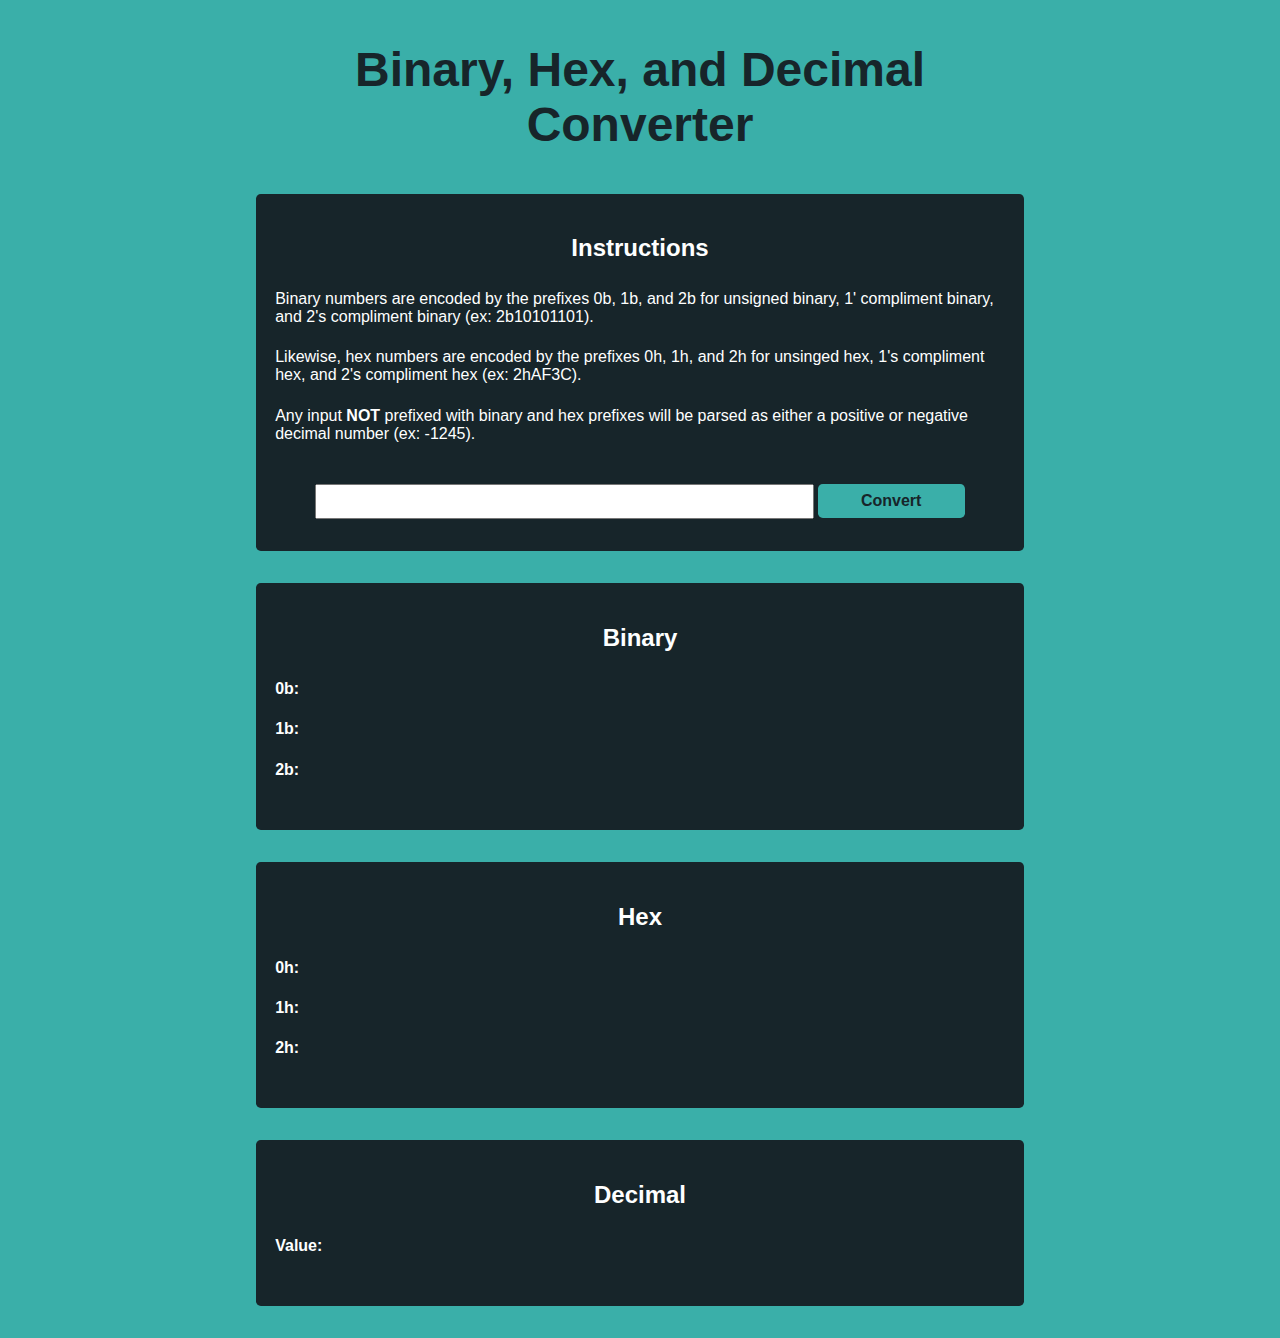
<file: index.html>
<!DOCTYPE html>
<html lang="en">
<head>
   <title>Binary, Hex, and Decimal Converter</title>
   <meta name="viewport" content="width=device-width, initial-scale=1.0">
   <meta charset="UTF-8">
   <link rel="stylesheet" type="text/css" href="theme.css">
</head>
<body>
    <h1>Binary, Hex, and Decimal Converter</h1>

    <div class="card">
        <div class="container">
            <h2>Instructions</h2>
            <p>Binary numbers are encoded by the prefixes 0b, 1b, and 2b for
            unsigned binary, 1' compliment binary, and 2's compliment
            binary (ex: 2b10101101).
            </p>
            <p>Likewise, hex numbers are encoded by the prefixes 0h, 1h, and 2h
            for unsinged hex, 1's compliment hex, and 2's compliment hex
            (ex: 2hAF3C).
            </p>
            <p>Any input <b>NOT</b> prefixed with binary and hex prefixes will be
            parsed as either a positive or negative decimal number
            (ex: -1245).
            </p>
            <p id="error"></p>
            <input type="text" id="input">
            <button id="convert-button"><b>Convert</b></button>
        </div>
    </div>

    <div class="card">
        <div class="container">
            <h2>Binary</h2>
            <p><b>0b: </b></p>
            <p><b>1b: </b></p>
            <p><b>2b: </b></p>
        </div>
    </div>

    <div class="card">
        <div class="container">
            <h2>Hex</h2>
            <p><b>0h: </b></p>
            <p><b>1h: </b></p>
            <p><b>2h: </b></p>
        </div>
    </div>

    <div class="card">
        <div class="container">
            <h2>Decimal</h2>
            <p><b>Value: </b></p>
        </div>
    </div>

    <script src="converter.js"></script>

</body>
</html>
</file>
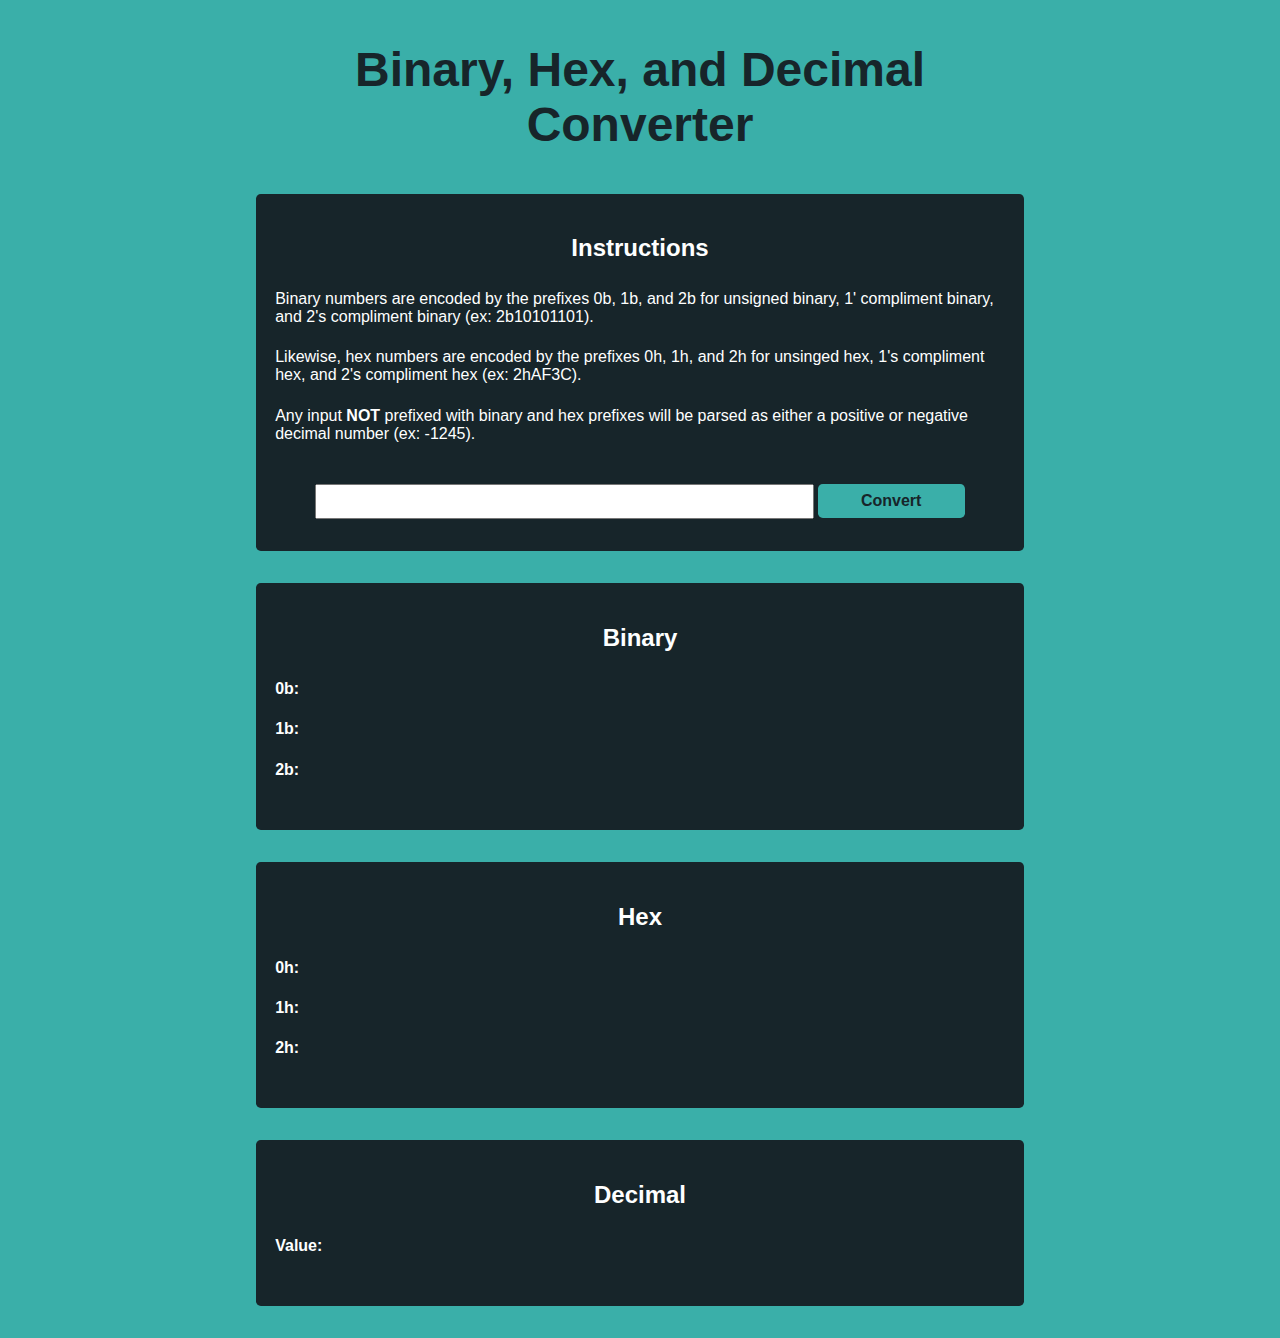
<file: Caden_Miller_Project_Prototype/index.html>
<!DOCTYPE html>
<html lang="en">
<head>
   <title>Binary, Hex, and Decimal Converter</title>
   <meta name="viewport" content="width=device-width, initial-scale=1.0">
   <meta charset="UTF-8">
   <link rel="stylesheet" type="text/css" href="theme.css">
</head>
<body>
    <h1>Binary, Hex, and Decimal Converter</h1>

    <div class="card">
        <div class="container">
            <h2>Instructions</h2>
            <p>Binary numbers are encoded by the prefixes 0b, 1b, and 2b for
            unsigned binary, 1' compliment binary, and 2's compliment
            binary (ex: 2b10101101).
            </p>
            <p>Likewise, hex numbers are encoded by the prefixes 0h, 1h, and 2h
            for unsinged hex, 1's compliment hex, and 2's compliment hex
            (ex: 2hAF3C).
            </p>
            <p>Any input <b>NOT</b> prefixed with binary and hex prefixes will be
            parsed as either a positive or negative decimal number
            (ex: -1245).
            </p>
            <p id="error"></p>
            <input type="text" id="input">
            <button id="convert-button"><b>Convert</b></button>
        </div>
    </div>

    <div class="card">
        <div class="container">
            <h2>Binary</h2>
            <p id="b0"><b>0b: </b></p>
            <p id="b1"><b>1b: </b></p>
            <p id="b2"><b>2b: </b></p>
        </div>
    </div>

    <div class="card">
        <div class="container">
            <h2>Hex</h2>
            <p><b>0h: </b></p>
            <p><b>1h: </b></p>
            <p><b>2h: </b></p>
        </div>
    </div>

    <div class="card">
        <div class="container">
            <h2>Decimal</h2>
            <p><b>Value: </b></p>
        </div>
    </div>

    <script src="converter.js"></script>

</body>
</html>
</file>
<file: theme.css>
body {
	background-color: #3AAFA9;
	text-align: center;
	max-width: 50em;
	margin: auto;
}

h1, h2, h3, h4, h5, p {
	padding: 0.2em;
	color: #FEFFFF;
	font-family: Arial Black, Arial Bold, Gadget, sans-serif;
}

h1 {
	color: #17252A;
	font-size: 3em;
}

p {
	text-align: left;
}

#error {
	visibility: hidden;
	padding: 0.2em;
	color: red;
}

.card {
	border-radius: 0.3em;
	margin: auto;
	margin-left: 1em;
	margin-right: 1em;
	margin-bottom: 2em;
	max-width: 50em;
	background-color: #17252A;
}

.container {
	padding: 1em;
	padding-top: 1em;
	padding-left: 1em;
	padding-right: 1em;
	padding-bottom: 2em;
}

@media only screen and (max-width: 375px) {
	#input {
		display: block;
		padding: 0.6em;
		width: 85%;
		margin: auto;
		margin-bottom: .4em;
	}

	#convert-button {
		border-radius: 0.3em;
		font-size: 1em;
		border: none;
		background-color: #3AAFA9;
		color: #17252A;
		display: block;
		padding: 0.5em;
		width: 85%;
		margin: auto;
	}

	#convert-button:active {
		border-radius: 0.3em;
		font-size: 1em;
		border: none;
		background-color: #3AAFA9;
		color: #17252A;
		display: block;
		padding: 0.4em;
		width: 85%;
		margin: auto;
	}
}

@media only screen and (min-width: 376px) {
	#input {
		display: inline-block;
		padding: 0.6em;
		width: 65%;
	}

	#convert-button {
		border-radius: 0.3em;
		font-size: 1em;
		border: none;
		background-color: #3AAFA9;
		color: #17252A;
		display: inline-block;
		padding: 0.5em;
		min-width: 20%;
		max-width: 30%;
	}

	#convert-button:active {
		border-radius: 0.3em;
		font-size: 1em;
		border: none;
		background-color: #3AAFA9;
		color: #17252A;
		display: inline-block;
		padding: 0.4em;
		min-width: 20%;
		max-width: 30%
	}
}
</file>
<file: Caden_Miller_Project_Prototype/theme.css>
body {
	background-color: #3AAFA9;
	text-align: center;
	max-width: 50em;
	margin: auto;
}

h1, h2, h3, h4, h5, p {
	padding: 0.2em;
	color: #FEFFFF;
	font-family: Arial Black, Arial Bold, Gadget, sans-serif;
}

h1 {
	color: #17252A;
	font-size: 3em;
}

p {
	text-align: left;
}

#error {
	visibility: hidden;
	padding: 0.2em;
	color: red;
}

.card {
	border-radius: 0.3em;
	margin: auto;
	margin-left: 1em;
	margin-right: 1em;
	margin-bottom: 2em;
	max-width: 50em;
	background-color: #17252A;
}

.container {
	padding: 1em;
	padding-top: 1em;
	padding-left: 1em;
	padding-right: 1em;
	padding-bottom: 2em;
}

@media only screen and (max-width: 375px) {
	#input {
		display: block;
		padding: 0.6em;
		width: 85%;
		margin: auto;
		margin-bottom: .4em;
	}

	#convert-button {
		border-radius: 0.3em;
		font-size: 1em;
		border: none;
		background-color: #3AAFA9;
		color: #17252A;
		display: block;
		padding: 0.5em;
		width: 85%;
		margin: auto;
	}

	#convert-button:active {
		border-radius: 0.3em;
		font-size: 1em;
		border: none;
		background-color: #3AAFA9;
		color: #17252A;
		display: block;
		padding: 0.4em;
		width: 85%;
		margin: auto;
	}
}

@media only screen and (min-width: 376px) {
	#input {
		display: inline-block;
		padding: 0.6em;
		width: 65%;
	}

	#convert-button {
		border-radius: 0.3em;
		font-size: 1em;
		border: none;
		background-color: #3AAFA9;
		color: #17252A;
		display: inline-block;
		padding: 0.5em;
		min-width: 20%;
		max-width: 30%;
	}

	#convert-button:active {
		border-radius: 0.3em;
		font-size: 1em;
		border: none;
		background-color: #3AAFA9;
		color: #17252A;
		display: inline-block;
		padding: 0.4em;
		min-width: 20%;
		max-width: 30%
	}
}
</file>
